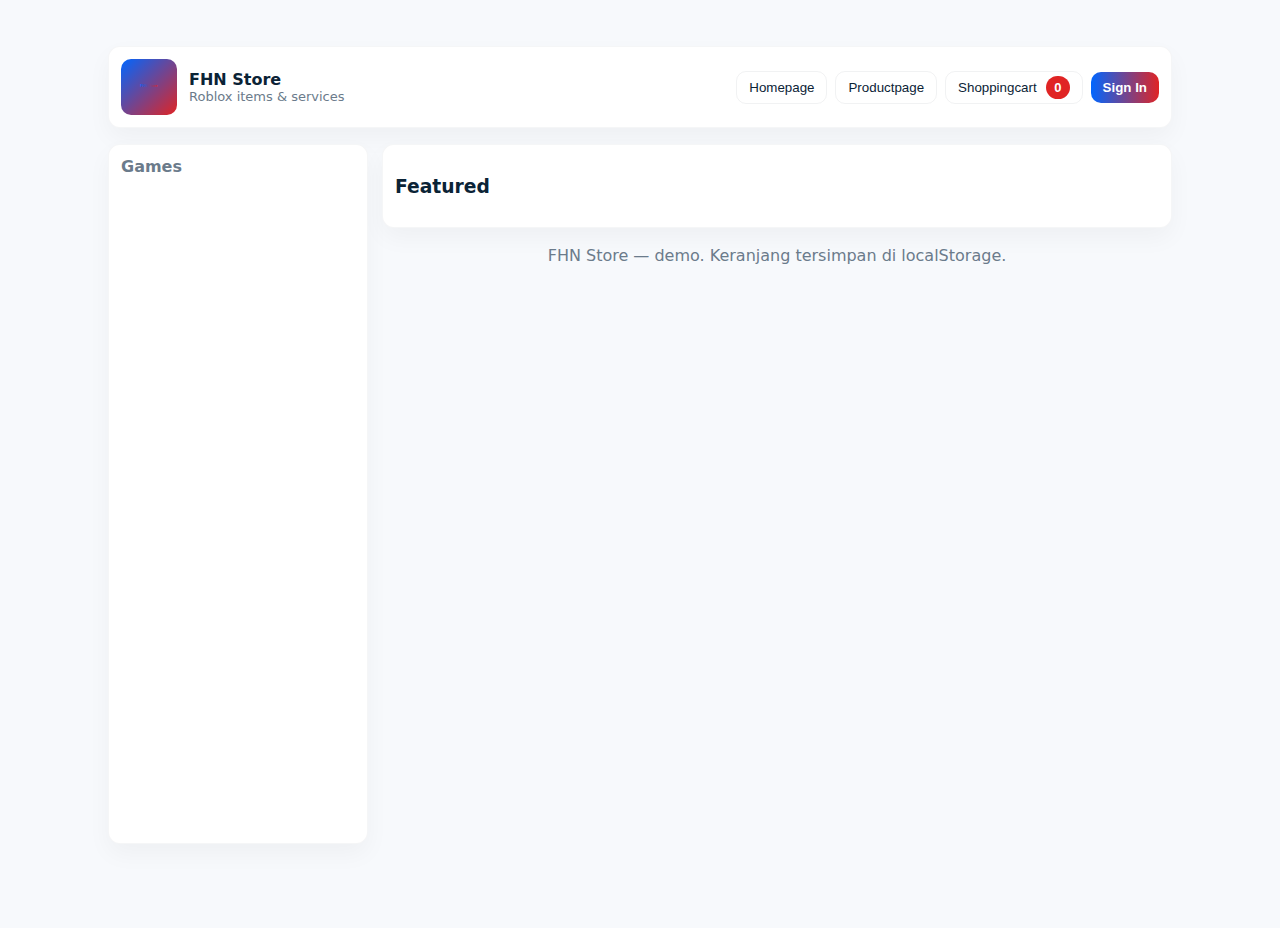
<file: index.html>
<!doctype html><html lang="id"><head><meta charset="utf-8"><meta name="viewport" content="width=device-width,initial-scale=1"><title>FHN Store - Beranda</title><link rel="stylesheet" href="css/style.css"></head><body data-page="home"><div class="container"><div class="topbar card"><div class="brand"><div class="logo"><img src="assets/logo.svg" alt="FHN"></div><div><div style="font-weight:800">FHN Store</div><div class="kv">Roblox items & services</div></div></div><div class="navbtns"><div id="authBox"></div><button class="btn" onclick="location.href='index.html'">Homepage</button><button class="btn" onclick="location.href='products.html'">Productpage</button><button class="btn" onclick="location.href='cart.html'">Shoppingcart <span id="cartCount" class="cart-count">0</span></button><button class="btn primary" onclick="location.href='login.html'">Sign In</button></div></div><div class="layout"><aside class="sidebar card"><div class="side-section"><h4>Games</h4><div id="gameList" class="game-list"></div></div><div id="filters"></div></aside><main class="content"><div class="card"><h3>Featured</h3><div id="featured" class="grid" style="margin-top:12px"></div></div><div class="footer">FHN Store — demo. Keranjang tersimpan di localStorage.</div></main></div></div><script src="js/script.js"></script></body></html>
</file>
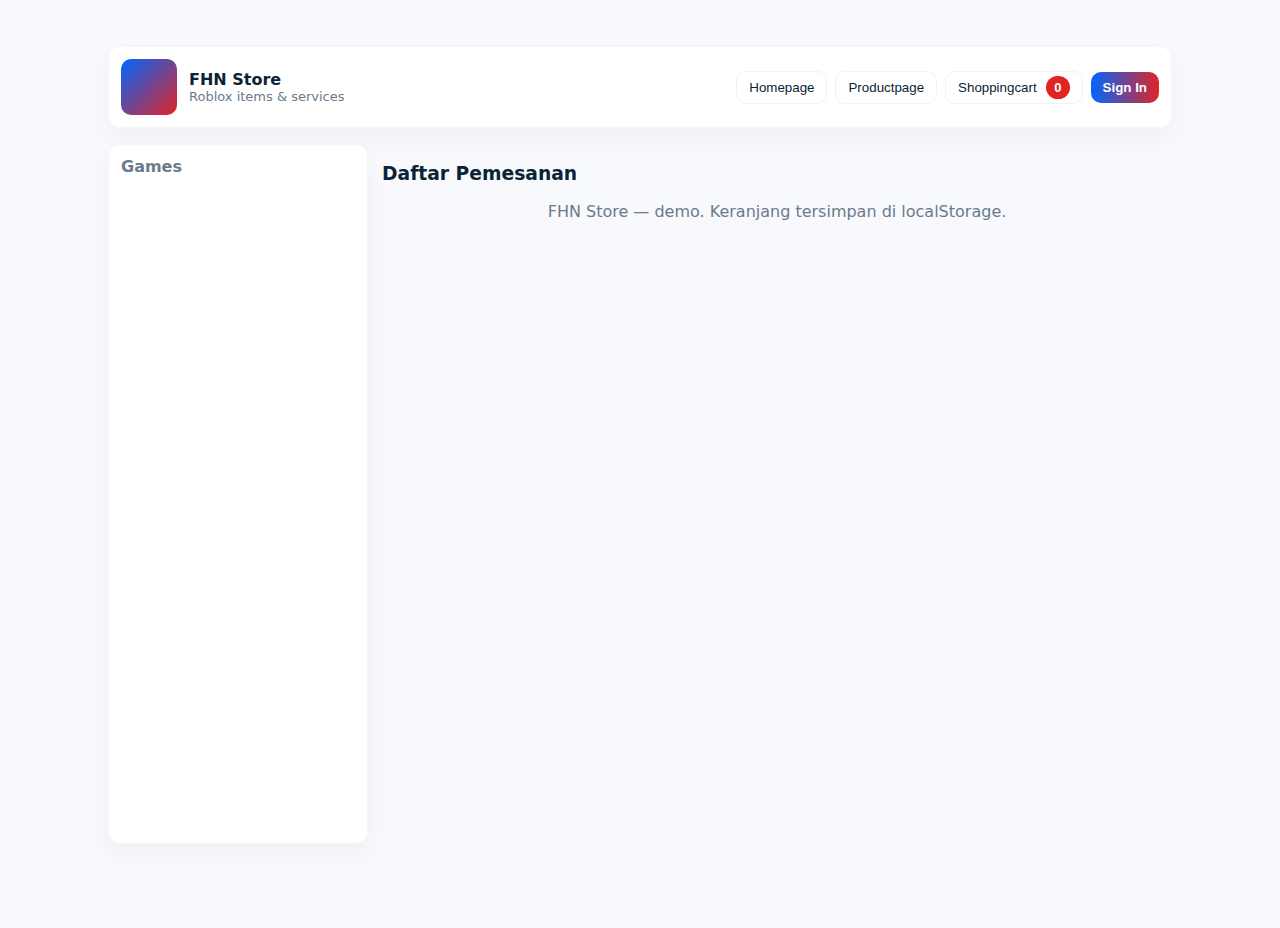
<file: admin.html>
<!doctype html><html lang="id"><head><meta charset="utf-8"><meta name="viewport" content="width=device-width,initial-scale=1"><title>FHN Store - Admin</title><link rel="stylesheet" href="css/style.css"></head><body data-page="admin"><div class="container"><div class="topbar card"><div class="brand"><div class="logo"><img src="assets/logo.svg" alt="FHN"></div><div><div style="font-weight:800">FHN Store</div><div class="kv">Roblox items & services</div></div></div><div class="navbtns"><div id="authBox"></div><button class="btn" onclick="location.href='index.html'">Homepage</button><button class="btn" onclick="location.href='products.html'">Productpage</button><button class="btn" onclick="location.href='cart.html'">Shoppingcart <span id="cartCount" class="cart-count">0</span></button><button class="btn primary" onclick="location.href='login.html'">Sign In</button></div></div><div class="layout"><aside class="sidebar card"><div class="side-section"><h4>Games</h4><div id="gameList" class="game-list"></div></div><div id="filters"></div></aside><main class="content"><h3>Daftar Pemesanan</h3><div id="ordersBox"></div><div class="footer">FHN Store — demo. Keranjang tersimpan di localStorage.</div></main></div></div><script src="js/script.js"></script></body></html>
</file>
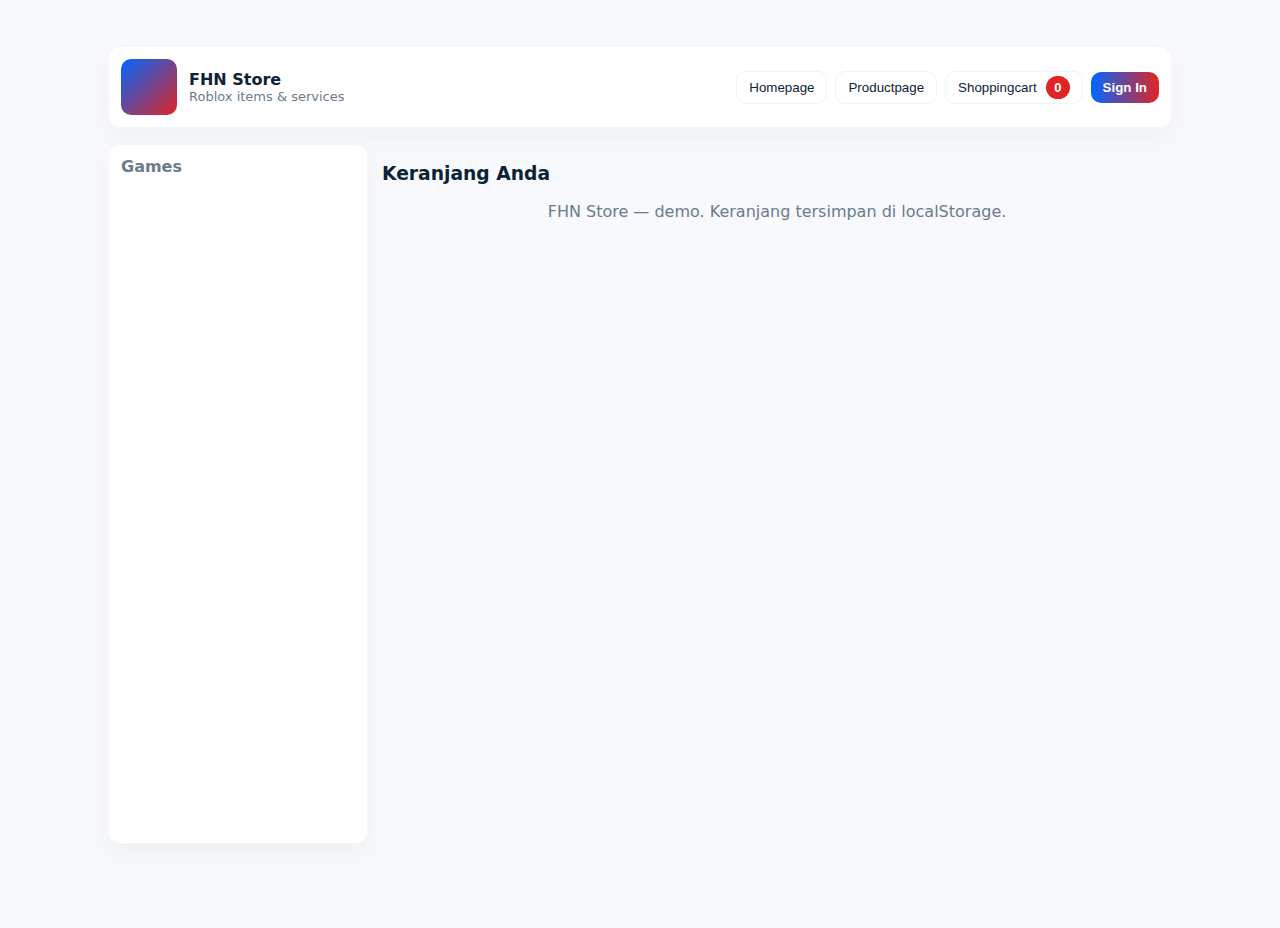
<file: cart.html>
<!doctype html><html lang="id"><head><meta charset="utf-8"><meta name="viewport" content="width=device-width,initial-scale=1"><title>FHN Store - Keranjang</title><link rel="stylesheet" href="css/style.css"></head><body data-page="cart"><div class="container"><div class="topbar card"><div class="brand"><div class="logo"><img src="assets/logo.svg" alt="FHN"></div><div><div style="font-weight:800">FHN Store</div><div class="kv">Roblox items & services</div></div></div><div class="navbtns"><div id="authBox"></div><button class="btn" onclick="location.href='index.html'">Homepage</button><button class="btn" onclick="location.href='products.html'">Productpage</button><button class="btn" onclick="location.href='cart.html'">Shoppingcart <span id="cartCount" class="cart-count">0</span></button><button class="btn primary" onclick="location.href='login.html'">Sign In</button></div></div><div class="layout"><aside class="sidebar card"><div class="side-section"><h4>Games</h4><div id="gameList" class="game-list"></div></div><div id="filters"></div></aside><main class="content"><h3>Keranjang Anda</h3><div id="cartList"></div><div class="footer">FHN Store — demo. Keranjang tersimpan di localStorage.</div></main></div></div><script src="js/script.js"></script></body></html>
</file>
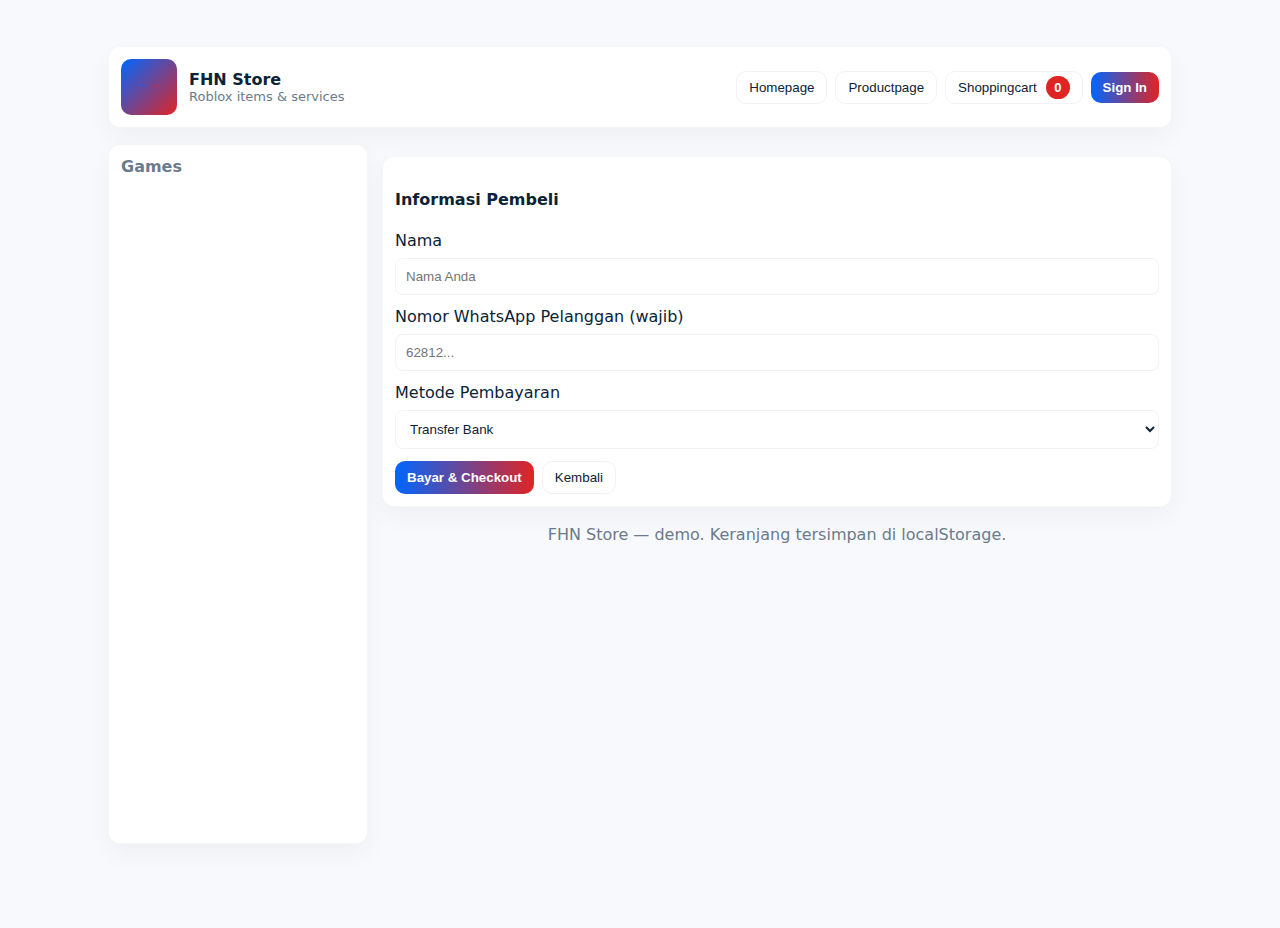
<file: checkout.html>
<!doctype html><html lang="id"><head><meta charset="utf-8"><meta name="viewport" content="width=device-width,initial-scale=1"><title>FHN Store - Checkout</title><link rel="stylesheet" href="css/style.css"></head><body data-page="checkout"><div class="container"><div class="topbar card"><div class="brand"><div class="logo"><img src="assets/logo.svg" alt="FHN"></div><div><div style="font-weight:800">FHN Store</div><div class="kv">Roblox items & services</div></div></div><div class="navbtns"><div id="authBox"></div><button class="btn" onclick="location.href='index.html'">Homepage</button><button class="btn" onclick="location.href='products.html'">Productpage</button><button class="btn" onclick="location.href='cart.html'">Shoppingcart <span id="cartCount" class="cart-count">0</span></button><button class="btn primary" onclick="location.href='login.html'">Sign In</button></div></div><div class="layout"><aside class="sidebar card"><div class="side-section"><h4>Games</h4><div id="gameList" class="game-list"></div></div><div id="filters"></div></aside><main class="content"><div id="summary"></div><form id="payForm" class="card" style="margin-top:12px"><h4>Informasi Pembeli</h4><div class="form-row"><label>Nama</label><input id="nameInput" class="input" placeholder="Nama Anda"></div><div class="form-row"><label>Nomor WhatsApp Pelanggan (wajib)</label><input id="custWA" class="input" placeholder="62812..."></div><div id="adminBox" style="margin-bottom:8px"></div><div class="form-row"><label>Metode Pembayaran</label><select class="input"><option>Transfer Bank</option><option>OVO</option><option>GoPay</option></select></div><div style="display:flex;gap:8px"><button class="btn primary" type="submit">Bayar & Checkout</button><button class="btn" type="button" onclick="location.href='cart.html'">Kembali</button></div></form><div class="footer">FHN Store — demo. Keranjang tersimpan di localStorage.</div></main></div></div><script src="js/script.js"></script></body></html>
</file>
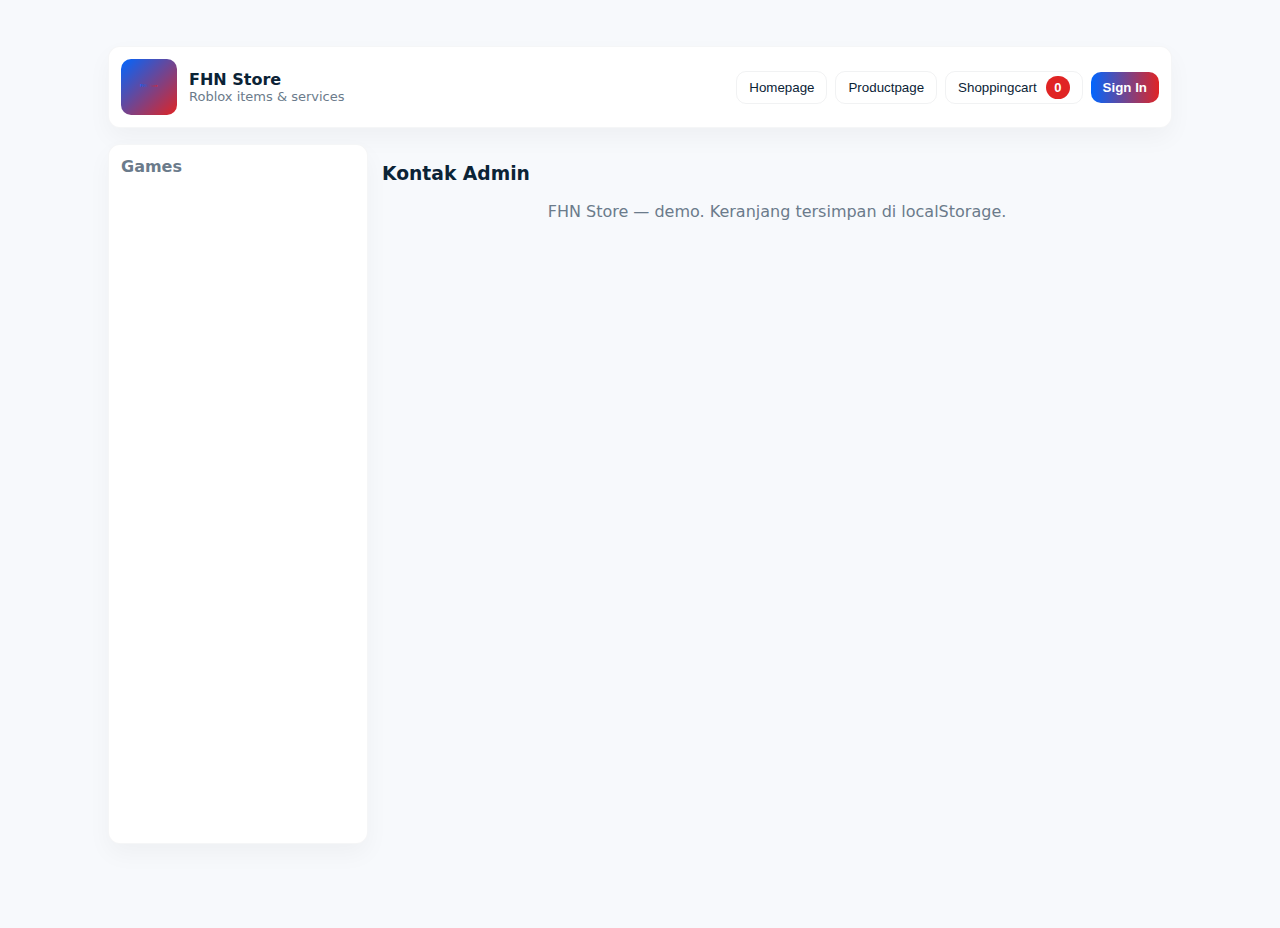
<file: contact.html>
<!doctype html><html lang="id"><head><meta charset="utf-8"><meta name="viewport" content="width=device-width,initial-scale=1"><title>FHN Store - Kontak</title><link rel="stylesheet" href="css/style.css"></head><body data-page="contact"><div class="container"><div class="topbar card"><div class="brand"><div class="logo"><img src="assets/logo.svg" alt="FHN"></div><div><div style="font-weight:800">FHN Store</div><div class="kv">Roblox items & services</div></div></div><div class="navbtns"><div id="authBox"></div><button class="btn" onclick="location.href='index.html'">Homepage</button><button class="btn" onclick="location.href='products.html'">Productpage</button><button class="btn" onclick="location.href='cart.html'">Shoppingcart <span id="cartCount" class="cart-count">0</span></button><button class="btn primary" onclick="location.href='login.html'">Sign In</button></div></div><div class="layout"><aside class="sidebar card"><div class="side-section"><h4>Games</h4><div id="gameList" class="game-list"></div></div><div id="filters"></div></aside><main class="content"><h3>Kontak Admin</h3><div id="contactBox"></div><div class="footer">FHN Store — demo. Keranjang tersimpan di localStorage.</div></main></div></div><script src="js/script.js"></script></body></html>
</file>
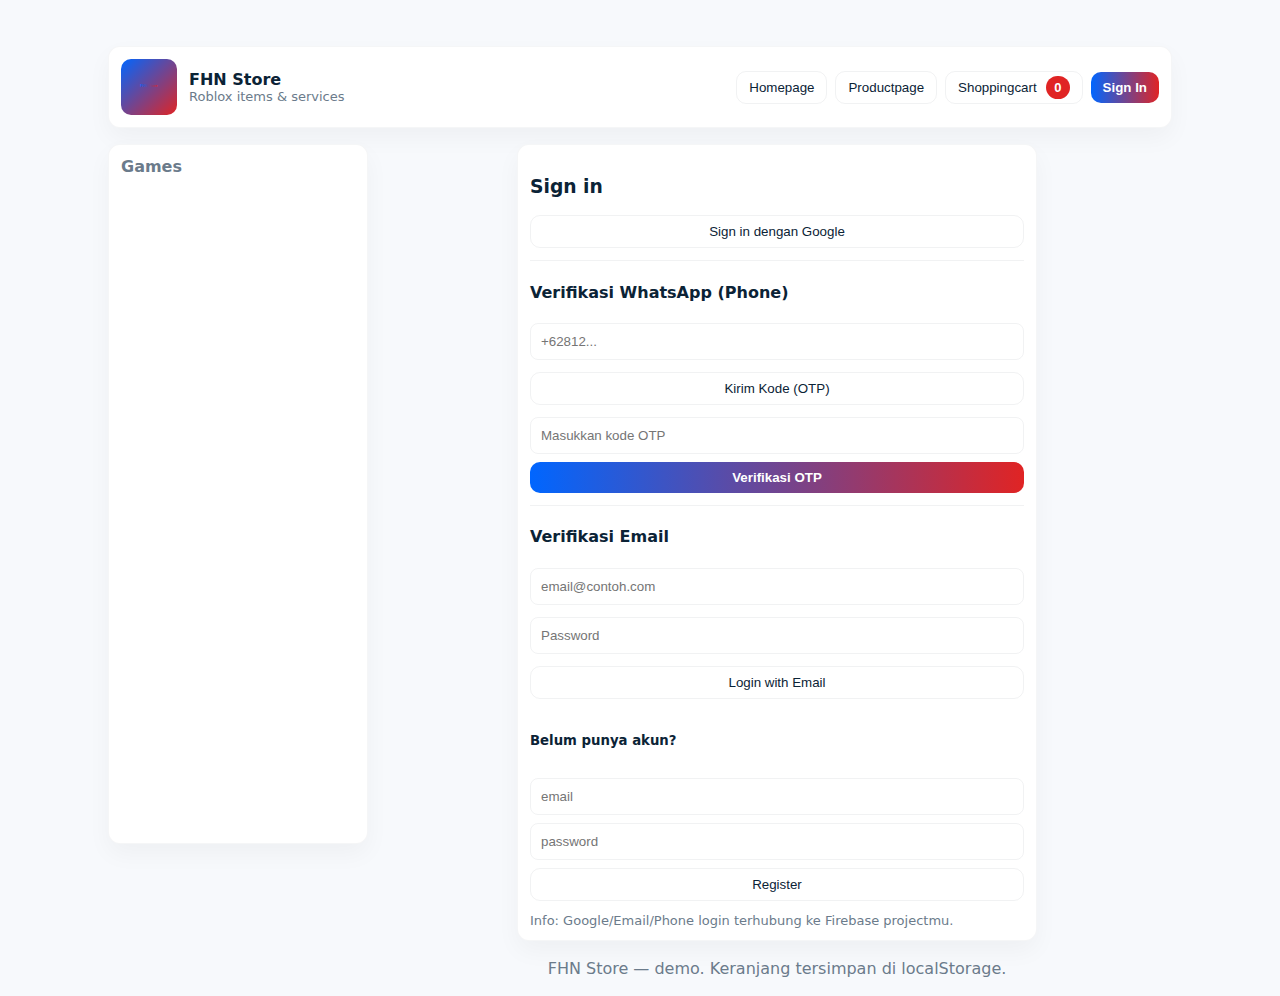
<file: login.html>
<!doctype html><html lang="id"><head><meta charset="utf-8"><meta name="viewport" content="width=device-width,initial-scale=1"><title>FHN Store - Sign In</title><link rel="stylesheet" href="css/style.css"></head><body data-page="login"><div class="container"><div class="topbar card"><div class="brand"><div class="logo"><img src="assets/logo.svg" alt="FHN"></div><div><div style="font-weight:800">FHN Store</div><div class="kv">Roblox items & services</div></div></div><div class="navbtns"><div id="authBox"></div><button class="btn" onclick="location.href='index.html'">Homepage</button><button class="btn" onclick="location.href='products.html'">Productpage</button><button class="btn" onclick="location.href='cart.html'">Shoppingcart <span id="cartCount" class="cart-count">0</span></button><button class="btn primary" onclick="location.href='login.html'">Sign In</button></div></div><div class="layout"><aside class="sidebar card"><div class="side-section"><h4>Games</h4><div id="gameList" class="game-list"></div></div><div id="filters"></div></aside><main class="content"><div class="card" style="max-width:520px;margin:auto"><h3>Sign in</h3><div class="form-row"><button id="googleBtn" class="btn">Sign in dengan Google</button></div><hr style="border:none;border-top:1px solid rgba(11,26,43,0.06)"><h4>Verifikasi WhatsApp (Phone)</h4><div class="form-row"><input id="phoneInput" class="input" placeholder="+62812..."></div><div class="form-row"><button id="phoneSendBtn" class="btn">Kirim Kode (OTP)</button></div><div id="recaptcha-container"></div><div class="form-row"><input id="phoneCode" class="input" placeholder="Masukkan kode OTP"><button id="phoneVerifyBtn" class="btn primary">Verifikasi OTP</button></div><hr style="border:none;border-top:1px solid rgba(11,26,43,0.06)"><h4>Verifikasi Email</h4><div class="form-row"><input id="emailLogin" class="input" placeholder="email@contoh.com"></div><div class="form-row"><input id="emailPass" class="input" placeholder="Password"></div><div class="form-row"><button id="emailLoginBtn" class="btn">Login with Email</button></div><div class="form-row"><h5>Belum punya akun?</h5><input id="emailReg" class="input" placeholder="email"><input id="emailRegPass" class="input" placeholder="password"><button id="emailRegBtn" class="btn">Register</button></div><div style="margin-top:8px" class="kv">Info: Google/Email/Phone login terhubung ke Firebase projectmu.</div></div><div class="footer">FHN Store — demo. Keranjang tersimpan di localStorage.</div></main></div></div><script src="js/script.js"></script></body></html>
</file>
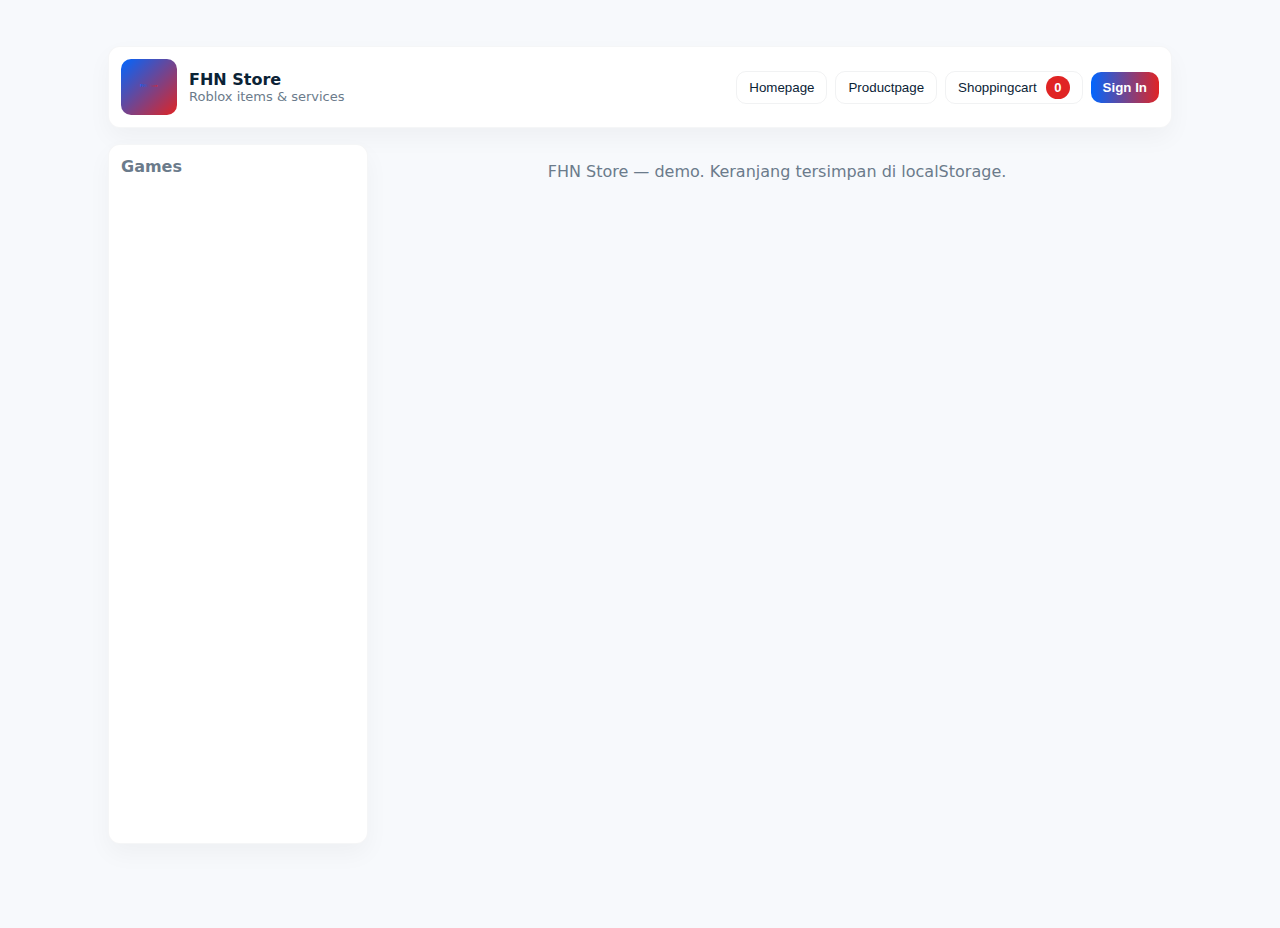
<file: order-status.html>
<!doctype html><html lang="id"><head><meta charset="utf-8"><meta name="viewport" content="width=device-width,initial-scale=1"><title>FHN Store - Status Pesanan</title><link rel="stylesheet" href="css/style.css"></head><body data-page="order-status"><div class="container"><div class="topbar card"><div class="brand"><div class="logo"><img src="assets/logo.svg" alt="FHN"></div><div><div style="font-weight:800">FHN Store</div><div class="kv">Roblox items & services</div></div></div><div class="navbtns"><div id="authBox"></div><button class="btn" onclick="location.href='index.html'">Homepage</button><button class="btn" onclick="location.href='products.html'">Productpage</button><button class="btn" onclick="location.href='cart.html'">Shoppingcart <span id="cartCount" class="cart-count">0</span></button><button class="btn primary" onclick="location.href='login.html'">Sign In</button></div></div><div class="layout"><aside class="sidebar card"><div class="side-section"><h4>Games</h4><div id="gameList" class="game-list"></div></div><div id="filters"></div></aside><main class="content"><div id="sendingBox"></div><div class="footer">FHN Store — demo. Keranjang tersimpan di localStorage.</div></main></div></div><script src="js/script.js"></script></body></html>
</file>
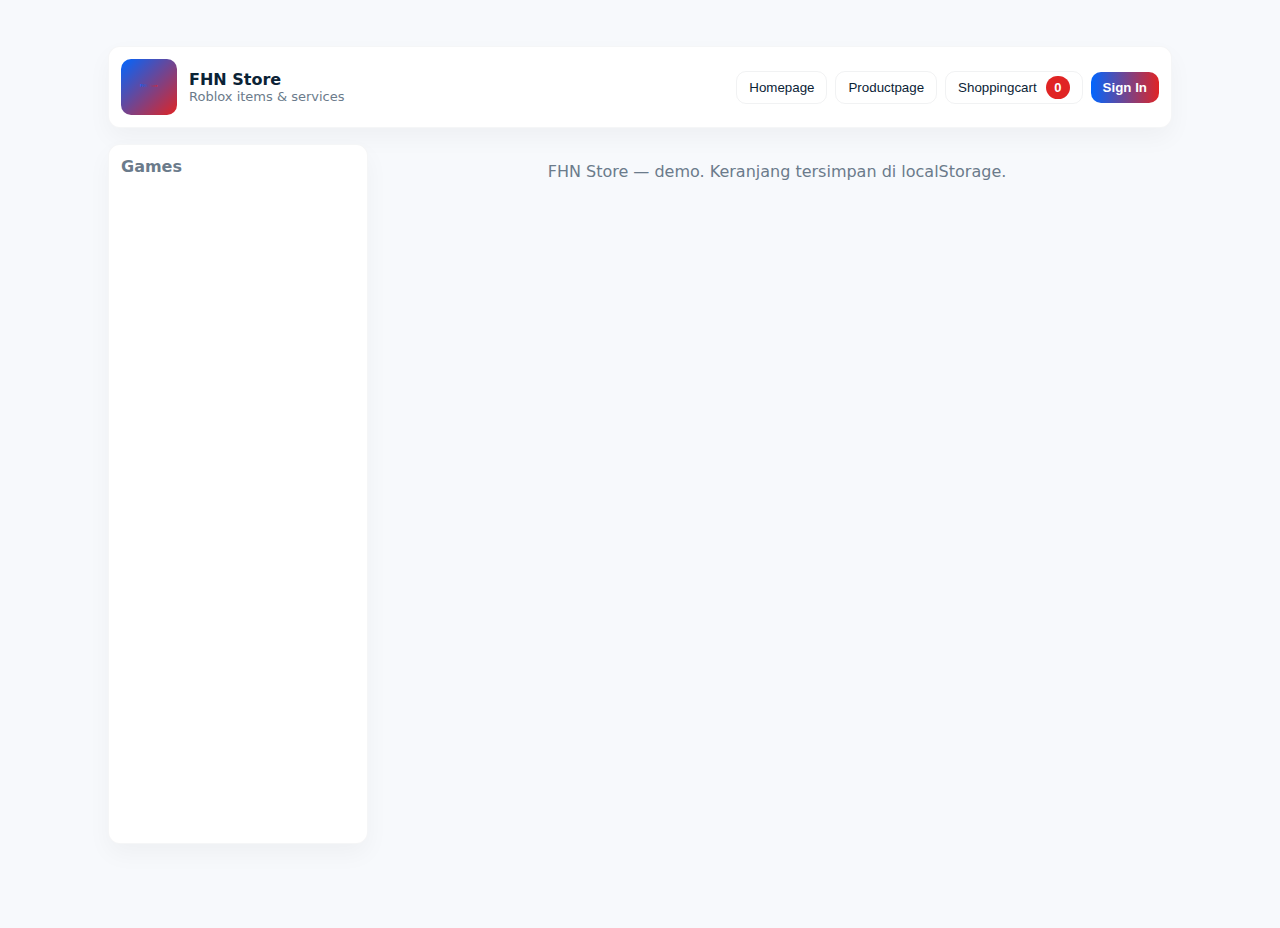
<file: product-detail.html>
<!doctype html><html lang="id"><head><meta charset="utf-8"><meta name="viewport" content="width=device-width,initial-scale=1"><title>FHN Store - Detail Produk</title><link rel="stylesheet" href="css/style.css"></head><body data-page="product-detail"><div class="container"><div class="topbar card"><div class="brand"><div class="logo"><img src="assets/logo.svg" alt="FHN"></div><div><div style="font-weight:800">FHN Store</div><div class="kv">Roblox items & services</div></div></div><div class="navbtns"><div id="authBox"></div><button class="btn" onclick="location.href='index.html'">Homepage</button><button class="btn" onclick="location.href='products.html'">Productpage</button><button class="btn" onclick="location.href='cart.html'">Shoppingcart <span id="cartCount" class="cart-count">0</span></button><button class="btn primary" onclick="location.href='login.html'">Sign In</button></div></div><div class="layout"><aside class="sidebar card"><div class="side-section"><h4>Games</h4><div id="gameList" class="game-list"></div></div><div id="filters"></div></aside><main class="content"><div id="pd"></div><div class="footer">FHN Store — demo. Keranjang tersimpan di localStorage.</div></main></div></div><script src="js/script.js"></script></body></html>
</file>
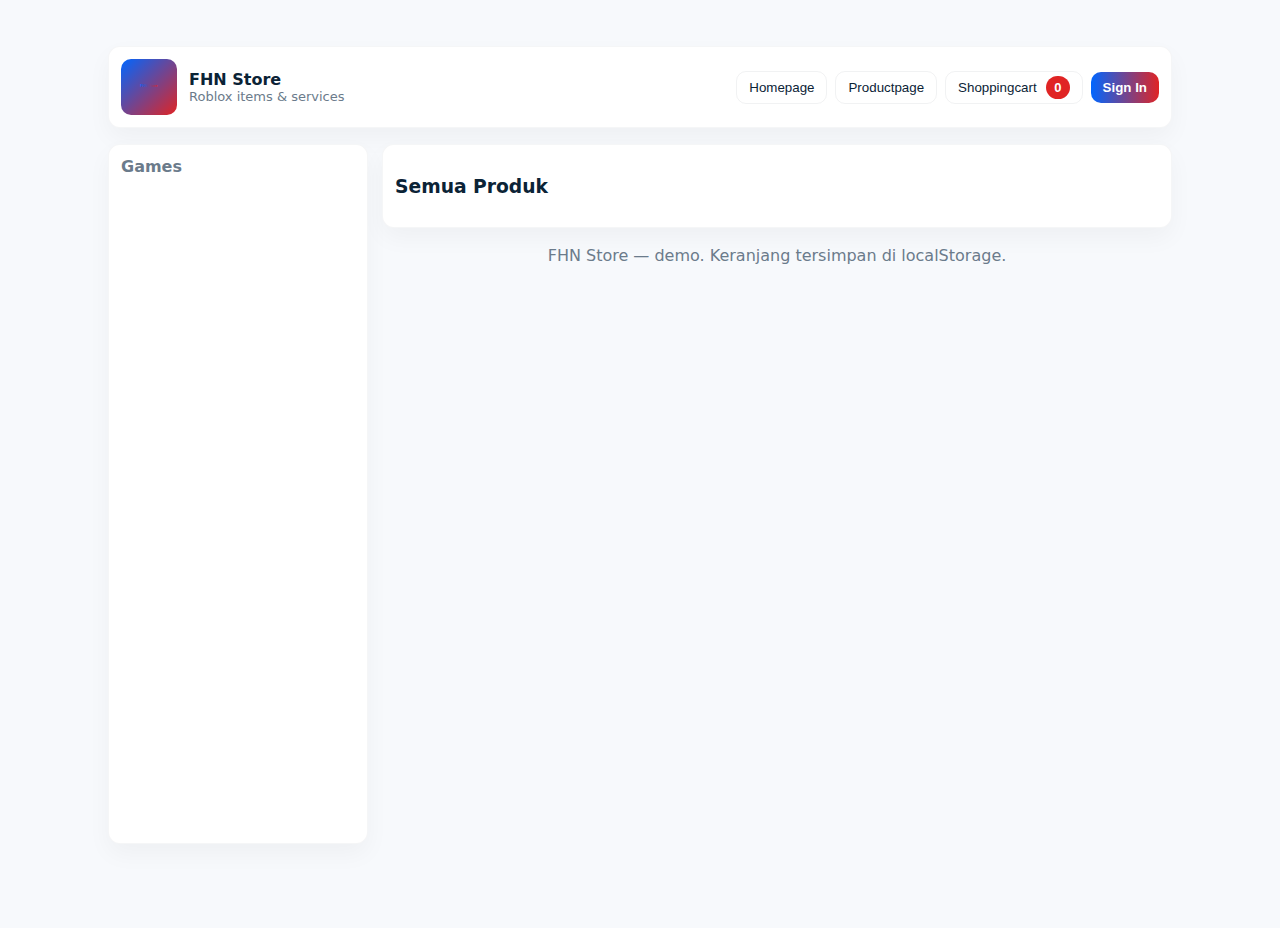
<file: products.html>
<!doctype html><html lang="id"><head><meta charset="utf-8"><meta name="viewport" content="width=device-width,initial-scale=1"><title>FHN Store - Produk</title><link rel="stylesheet" href="css/style.css"></head><body data-page="products"><div class="container"><div class="topbar card"><div class="brand"><div class="logo"><img src="assets/logo.svg" alt="FHN"></div><div><div style="font-weight:800">FHN Store</div><div class="kv">Roblox items & services</div></div></div><div class="navbtns"><div id="authBox"></div><button class="btn" onclick="location.href='index.html'">Homepage</button><button class="btn" onclick="location.href='products.html'">Productpage</button><button class="btn" onclick="location.href='cart.html'">Shoppingcart <span id="cartCount" class="cart-count">0</span></button><button class="btn primary" onclick="location.href='login.html'">Sign In</button></div></div><div class="layout"><aside class="sidebar card"><div class="side-section"><h4>Games</h4><div id="gameList" class="game-list"></div></div><div id="filters"></div></aside><main class="content"><div class="card"><h3>Semua Produk</h3><div id="productGrid" class="grid" style="margin-top:12px"></div></div><div class="footer">FHN Store — demo. Keranjang tersimpan di localStorage.</div></main></div></div><script src="js/script.js"></script></body></html>
</file>
<file: css/style.css>
:root{--bg:#f7f9fc;--panel:#ffffff;--muted:#6b7b8b;--accent-red:#e02424;--accent-blue:#0066ff;--glass: rgba(11,26,43,0.04);--radius:12px;--maxw:1100px;--logo-size:56px}*{box-sizing:border-box}html,body{height:100%;margin:0;font-family:Inter,system-ui,Arial,sans-serif;background:var(--bg);color:#0b2336}.container{max-width:var(--maxw);margin:28px auto;padding:18px}.topbar{display:flex;align-items:center;justify-content:space-between;gap:12px;margin-bottom:16px}.card{background:var(--panel);padding:12px;border-radius:var(--radius);box-shadow:0 10px 24px rgba(9,20,34,0.04);border:1px solid var(--glass)}.brand{display:flex;gap:12px;align-items:center}.logo{width:var(--logo-size);height:var(--logo-size);border-radius:10px;background:linear-gradient(135deg,var(--accent-blue),var(--accent-red));display:flex;align-items:center;justify-content:center;font-weight:800;color:#fff}.logo img{width:36px;height:36px}.navbtns{display:flex;gap:8px;align-items:center}.btn{background:transparent;border:1px solid rgba(11,26,43,0.06);padding:8px 12px;border-radius:10px;cursor:pointer;color:inherit}.btn.primary{background:linear-gradient(90deg,var(--accent-blue),var(--accent-red));color:white;border:none;font-weight:700}.cart-count{background:var(--accent-red);color:white;padding:4px 8px;border-radius:999px;margin-left:6px;font-weight:700;font-size:13px}.layout{display:grid;grid-template-columns:260px 1fr;gap:14px}.sidebar{height:calc(100vh - 200px);overflow:auto}.side-section h4{margin:0 0 8px 0;color:var(--muted);font-weight:700}.game-list button{display:block;width:100%;text-align:left;padding:10px;border-radius:8px;border:none;background:transparent;color:inherit;cursor:pointer}.game-list button.active{background:linear-gradient(90deg, rgba(0,102,255,0.06), rgba(224,36,36,0.04))}.filter-list{margin-top:6px;padding-left:8px}.filter-list button{display:block;width:100%;text-align:left;padding:8px;border-radius:6px;border:none;background:transparent;cursor:pointer}.content{min-height:60vh}.grid{display:grid;grid-template-columns:repeat(auto-fill,minmax(220px,1fr));gap:12px}.product-thumb{height:120px;border-radius:8px;background:linear-gradient(180deg,rgba(0,102,255,0.06),rgba(224,36,36,0.04));display:flex;align-items:center;justify-content:center;color:var(--muted);font-weight:700}.p-title{margin:8px 0 4px}.small{font-size:13px;color:var(--muted)}.flex{display:flex;gap:8px;align-items:center}.price{font-weight:800;color:var(--accent-blue)}.form-row{display:flex;flex-direction:column;gap:8px;margin-bottom:12px}.input{padding:10px;border-radius:8px;border:1px solid rgba(11,26,43,0.06);background:transparent;color:inherit}.kv{font-size:13px;color:var(--muted)}.footer{margin-top:18px;text-align:center;color:var(--muted)}@media(max-width:900px){.layout{grid-template-columns:1fr}.sidebar{order:2;height:auto}.topbar{flex-direction:column;align-items:flex-start;gap:8px}.logo{width:48px;height:48px}}
</file>
